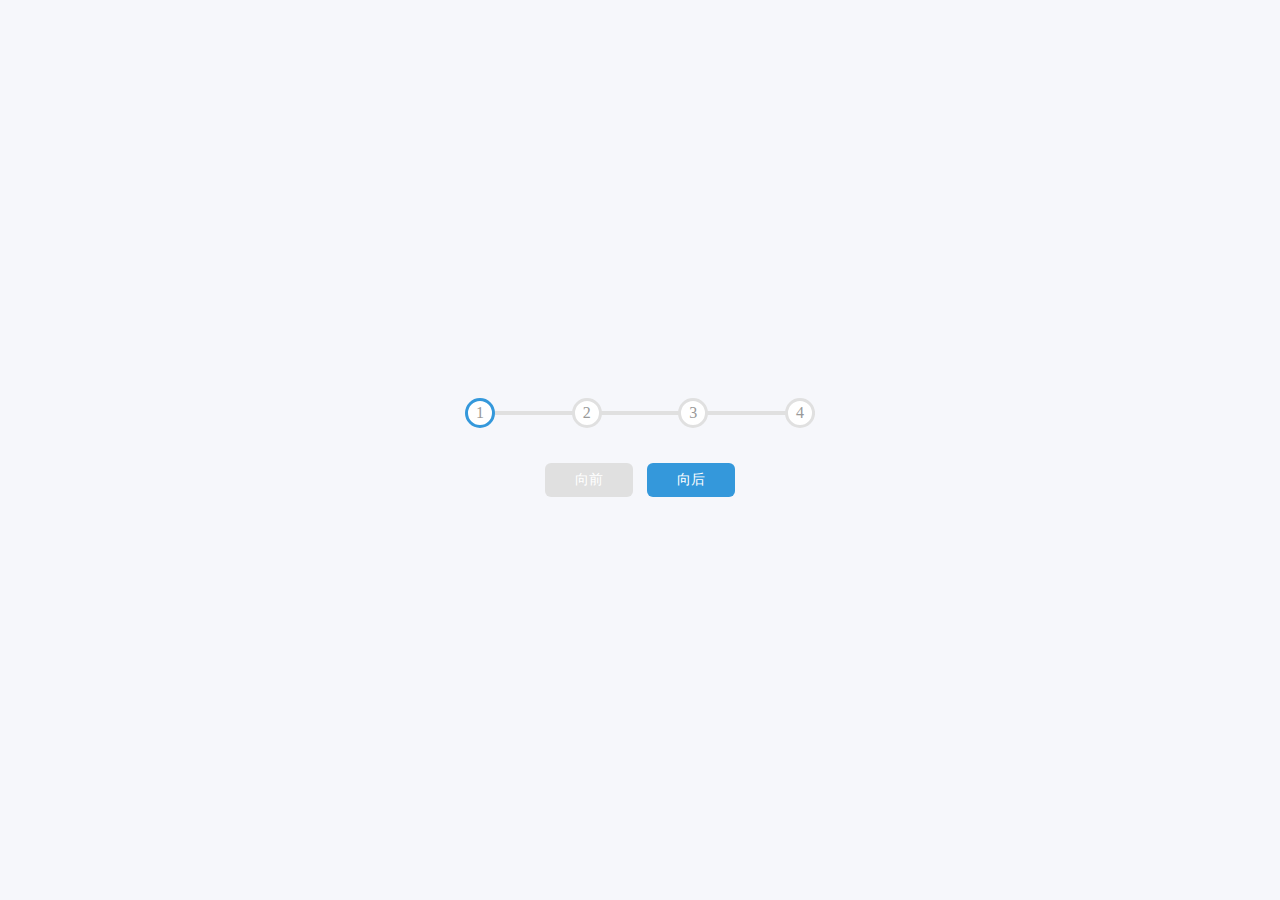
<file: 02-Progress Steps/index.html>
<!DOCTYPE html>
<html lang="en">
<head>
  <meta charset="UTF-8">
  <meta name="viewport" content="width=device-width, initial-scale=1.0">
  <link rel="stylesheet" href="style.css">
  <title>02-Progress Steps</title>
</head>
<body>
  <div class="container">
    <div class="progress-container">
      <div class="progress" id="progress"></div>
      <div class="circle active">1</div>
      <div class="circle">2</div>
      <div class="circle">3</div>
      <div class="circle">4</div>

    </div>
    <button class="btn" id="prev" disabled>向前</button>
    <button class="btn" id="next">向后</button>

  </div>
  <script src="script.js"></script>
</body>
</html>
</file>
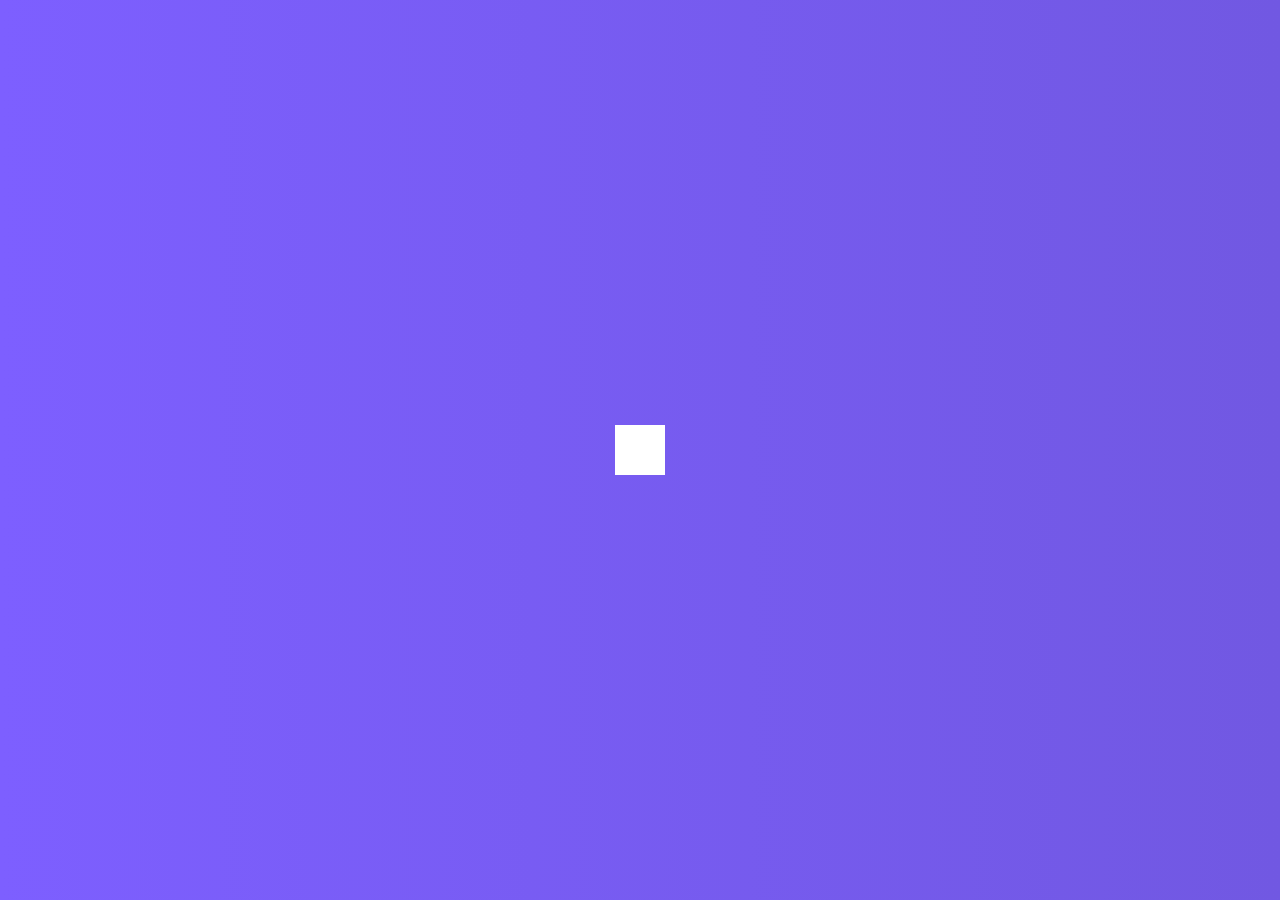
<file: 04-Hidden Search Widget/index.html>
<!DOCTYPE html>
<html lang="en">
<head>
  <meta charset="UTF-8">
  <meta name="viewport" content="width=device-width, initial-scale=1.0">
  <link rel="stylesheet" href="https://cdnjs.cloudflare.com/ajax/libs/font-awesome/5.14.0/css/all.min.css" integrity="sha512-1PKOgIY59xJ8Co8+NE6FZ+LOAZKjy+KY8iq0G4B3CyeY6wYHN3yt9PW0XpSriVlkMXe40PTKnXrLnZ9+fkDaog==" crossorigin="anonymous" />
  <link rel="stylesheet" href="style.css">
  <title>04-Hidden Search Widget</title>
</head>
<body>
  <div class="search">
    <input type="text" class="input" placeholder="Search...">
    <button class="btn">
      <i class="fas fa-search"></i>
    </button>
  </div>
  <script src="script.js"></script>
</body>
</html>
</file>
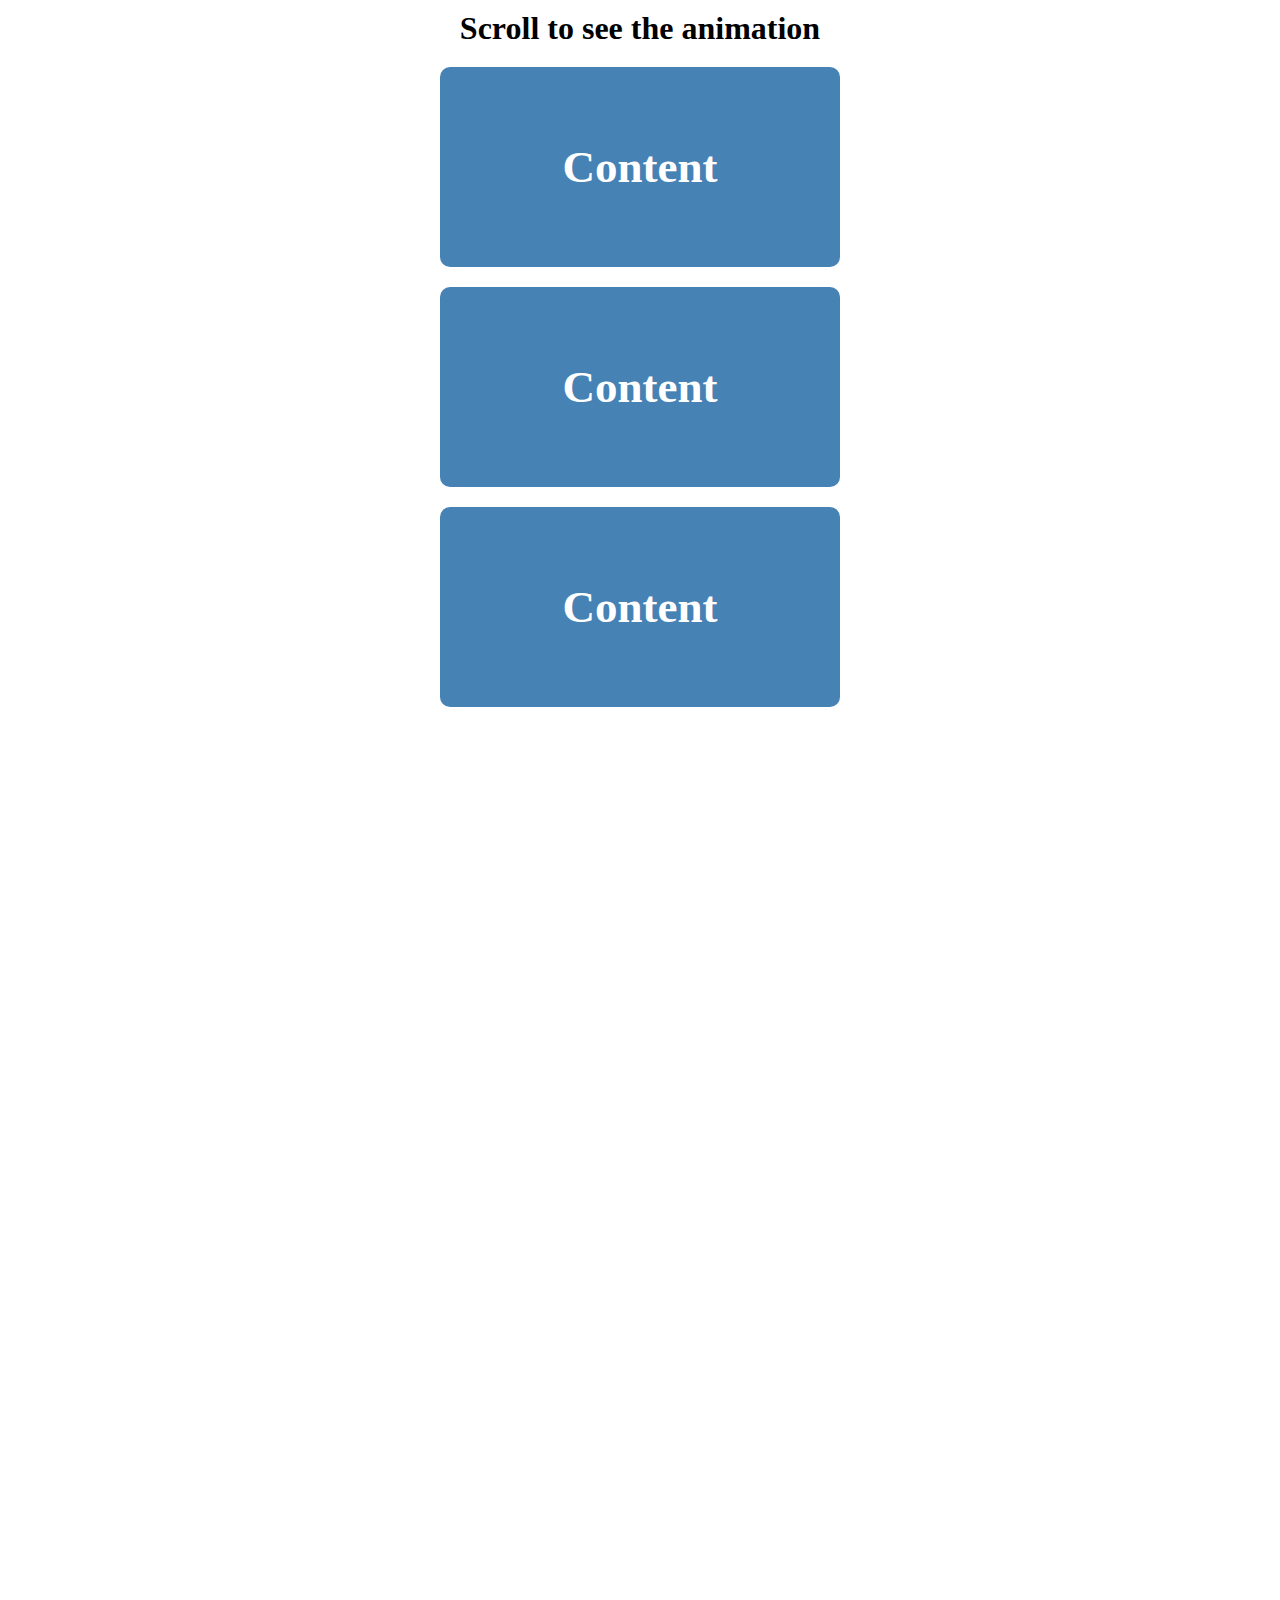
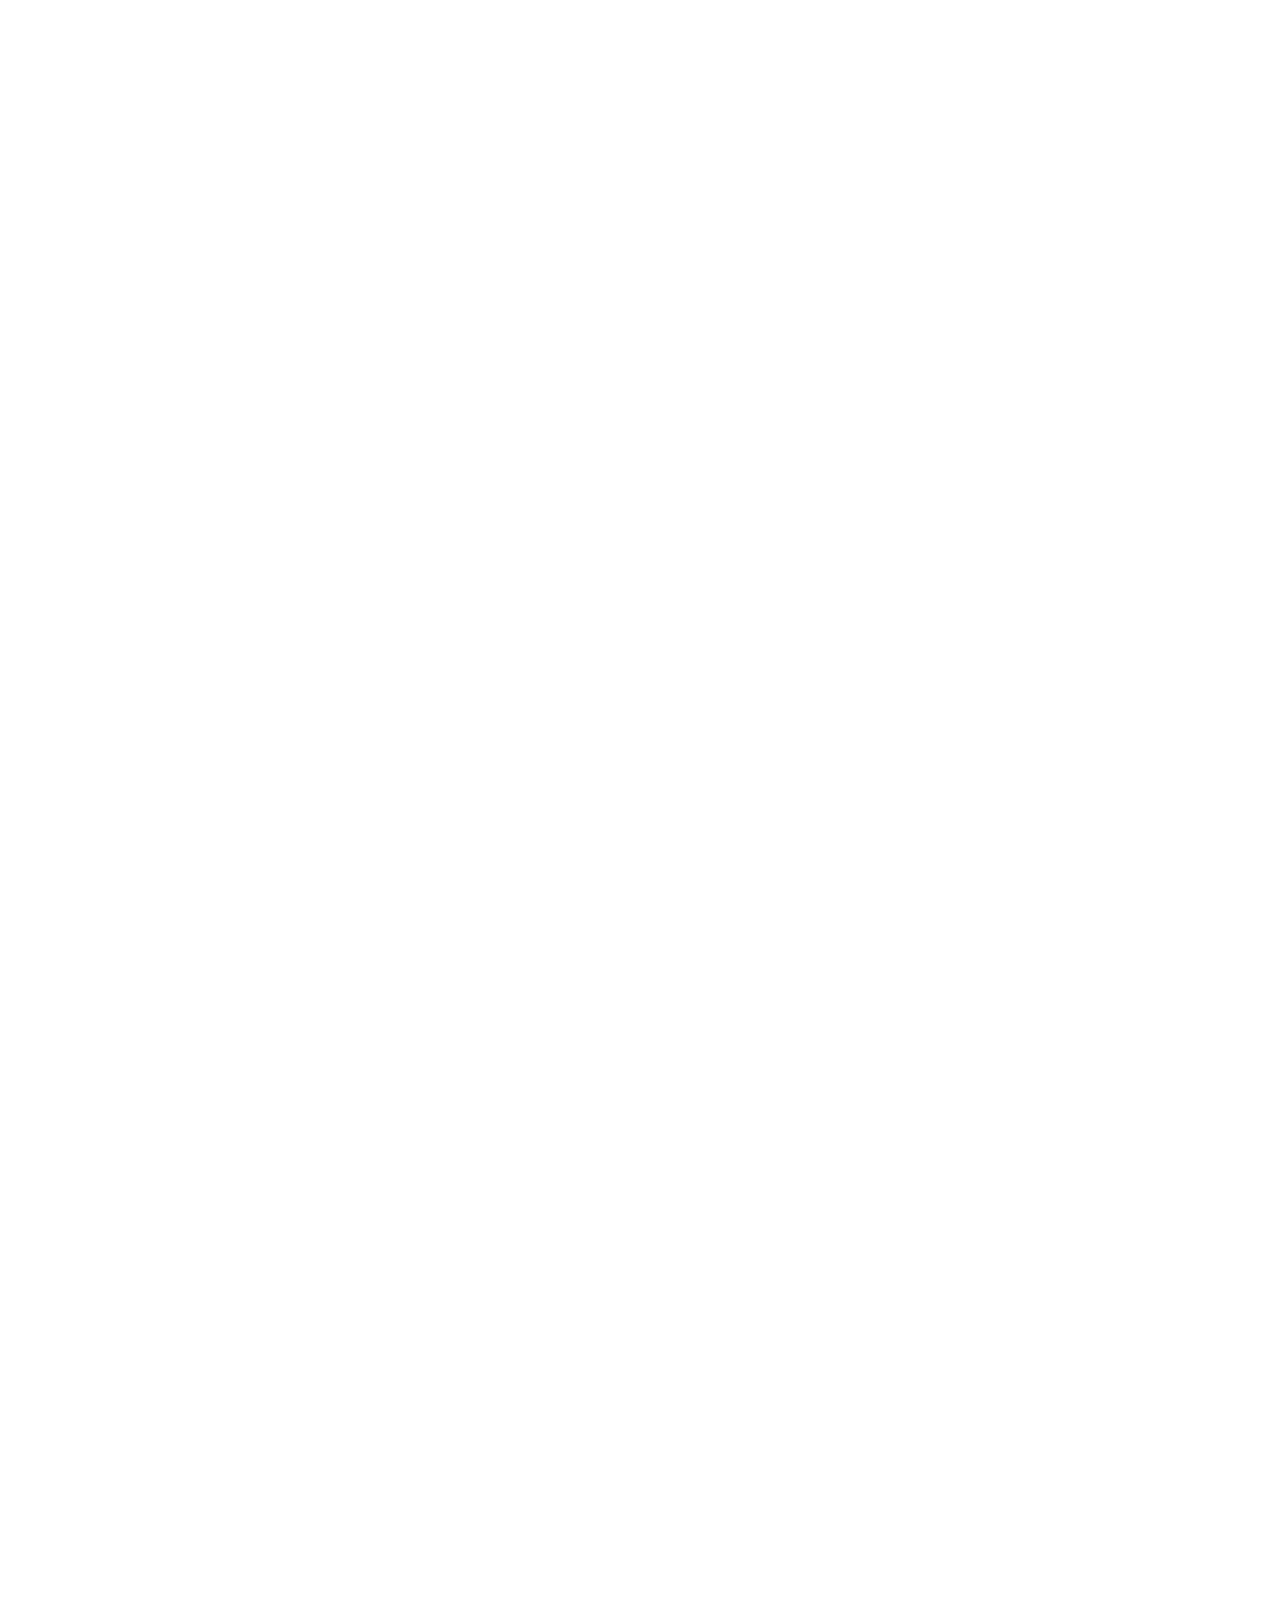
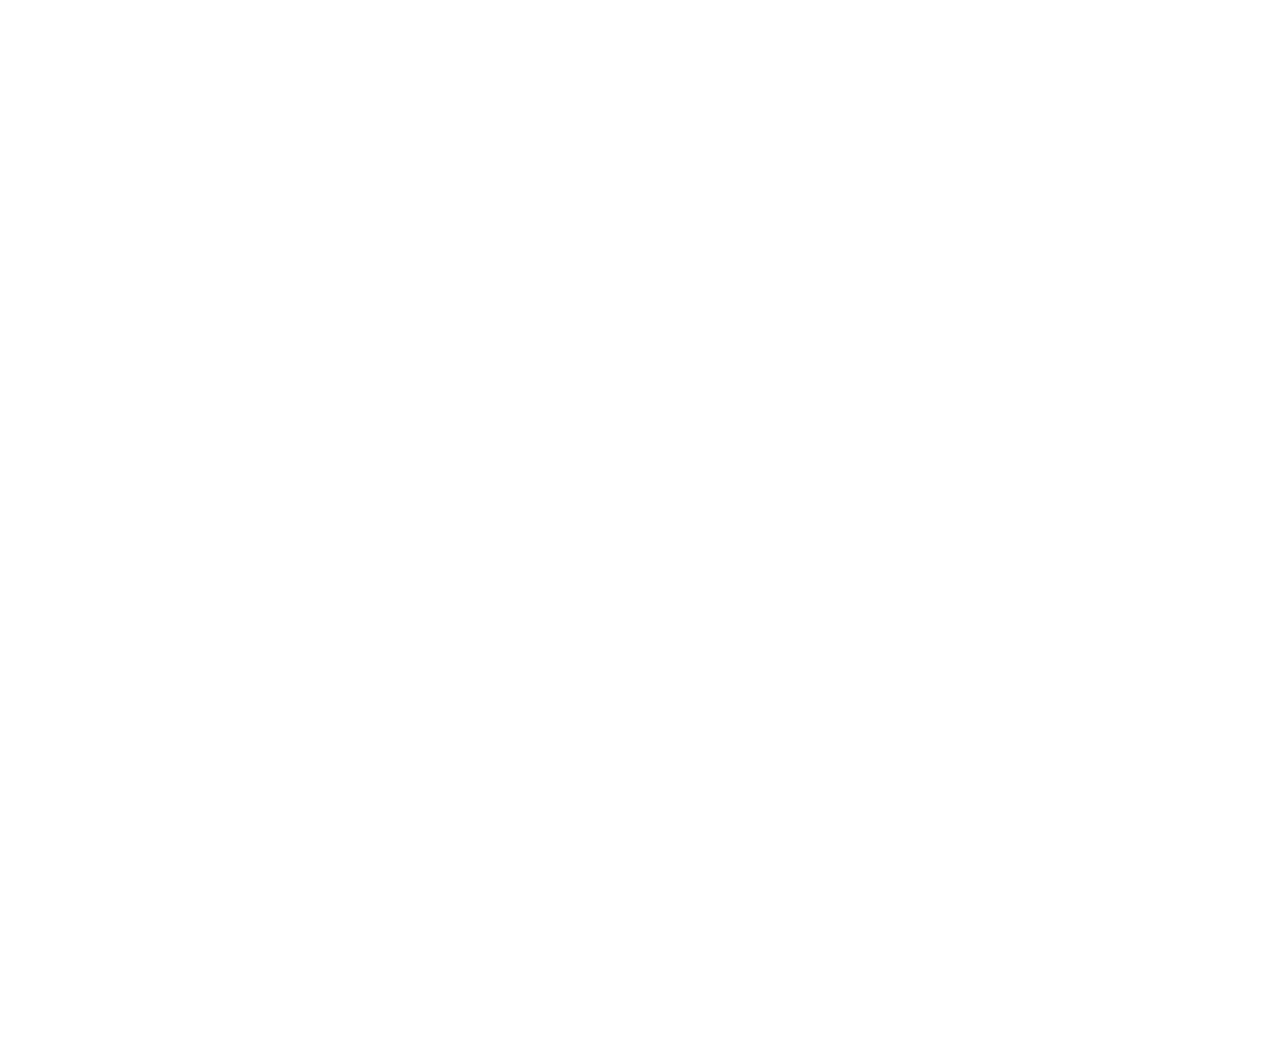
<file: 06-Scroll Animation/index.html>
<!DOCTYPE html>
<html lang="en">
<head>
  <meta charset="UTF-8">
  <meta name="viewport" content="width=device-width, initial-scale=1.0">
  <link rel="stylesheet" href="style.css">
  <title>06-Scroll Animation</title>
</head>
<body>
  <h1>Scroll to see the animation</h1>
  <div class="box"><h2>Content</h2></div>
  <div class="box"><h2>Content</h2></div>
  <div class="box"><h2>Content</h2></div>
  <div class="box"><h2>Content</h2></div>
  <div class="box"><h2>Content</h2></div>
  <div class="box"><h2>Content</h2></div>
  <div class="box"><h2>Content</h2></div>
  <div class="box"><h2>Content</h2></div>
  <div class="box"><h2>Content</h2></div>
  <div class="box"><h2>Content</h2></div>
  <div class="box"><h2>Content</h2></div>
  <div class="box"><h2>Content</h2></div>
  <div class="box"><h2>Content</h2></div>
  <div class="box"><h2>Content</h2></div>
  <div class="box"><h2>Content</h2></div>
  <div class="box"><h2>Content</h2></div>
  <div class="box"><h2>Content</h2></div>
  <div class="box"><h2>Content</h2></div>
  <div class="box"><h2>Content</h2></div>

  <script src="script.js"></script>
</body>
</html>
</file>
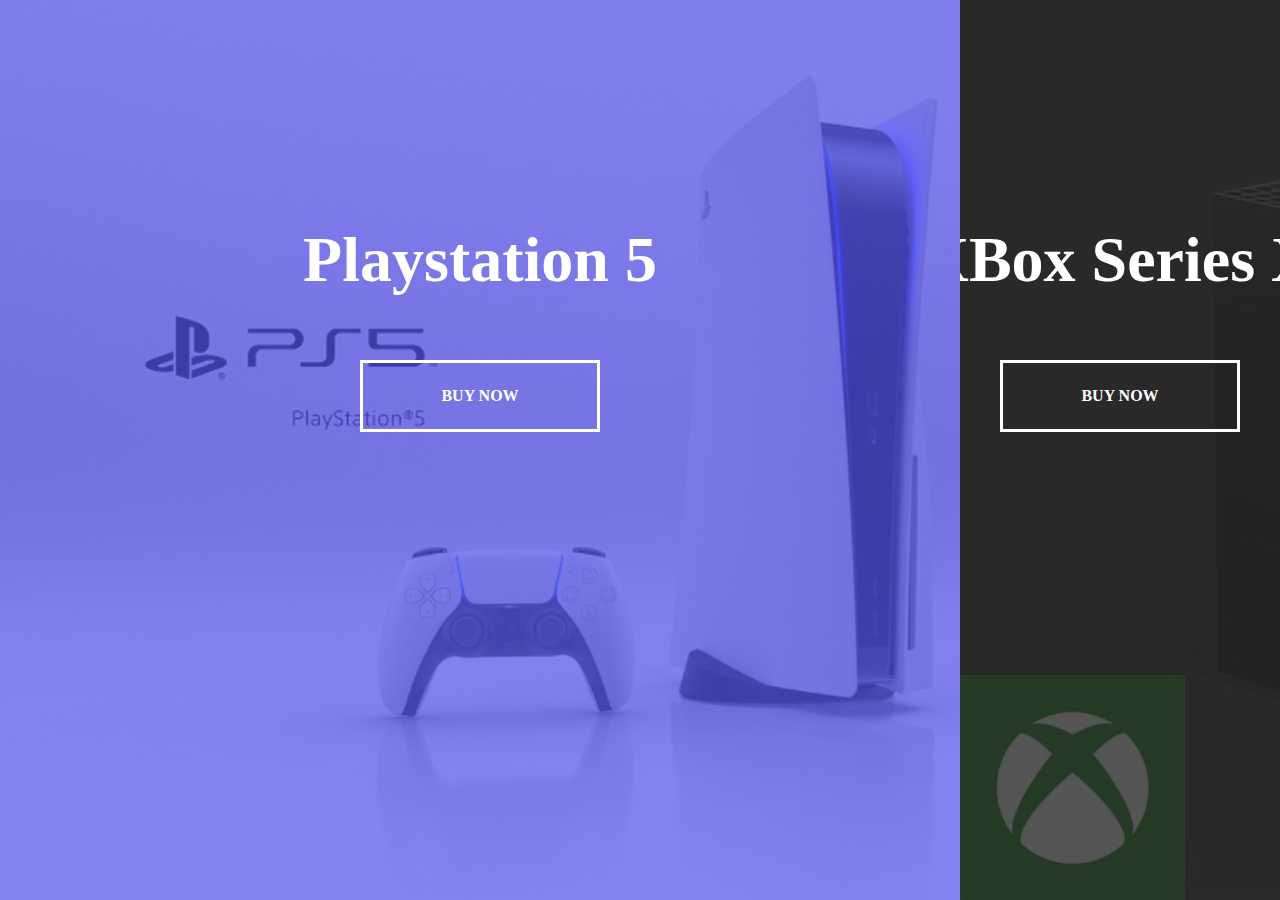
<file: 07-Split Landing Page/index.html>
<!DOCTYPE html>
<html lang="en">
<head>
  <meta charset="UTF-8">
  <meta name="viewport" content="width=device-width, initial-scale=1.0">
  <link rel="stylesheet" href="style.css">
  <title>07-Split Landing Page</title>
</head>
<body>
  <div class="container">
    <div class="split left">
      <h1>Playstation 5</h1>
      <a href="#" class="btn">Buy now</a>
    </div>
    <div class="split right">
      <h1>XBox Series X</h1>
      <a href="#" class="btn">Buy now</a>
    </div>
  </div>
  <script src="script.js"></script>
</body>
</html>
</file>
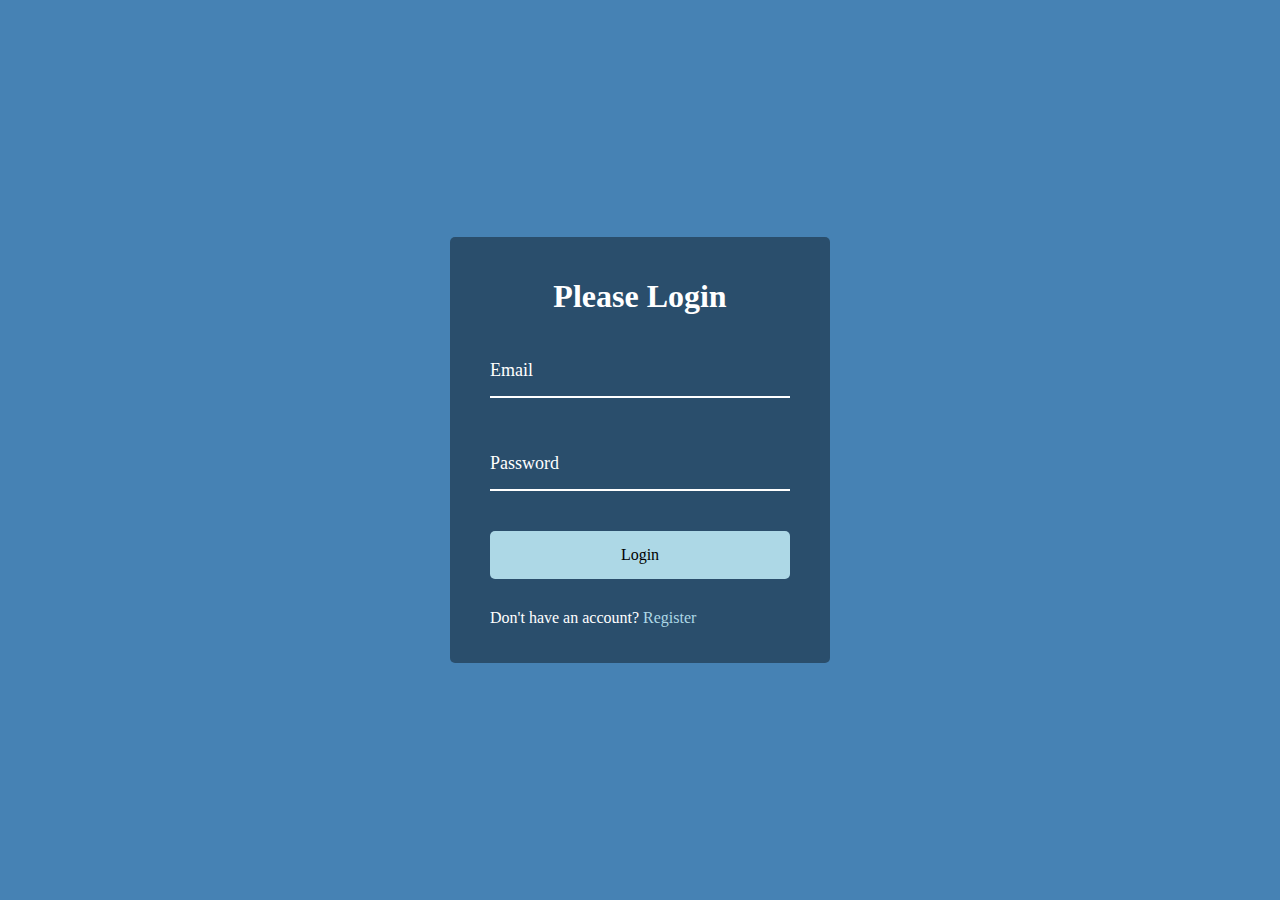
<file: 08-Form Wave/index.html>
<!DOCTYPE html>
<html lang="en">
<head>
  <meta charset="UTF-8">
  <meta name="viewport" content="width=device-width, initial-scale=1.0">
  <link rel="stylesheet" href="style.css">
  <title>08-Form Wave</title>
</head>
<body>
  <div class="container">
    <h1>Please Login</h1>
    <form>
      <div class="form-control">
        <input type="text" required>
        <label>Email</label>
          <!-- <label>
            <span style="transition-delay: 0ms">E</span>
              <span style="transition-delay: 50ms">m</span>
              <span style="transition-delay: 100ms">a</span>
              <span style="transition-delay: 150ms">i</span>
              <span style="transition-delay: 200ms">l</span>
        </label> -->
      </div>

      <div class="form-control">
        <input type="password" required>
        <label>Password</label>
      </div>

      <button class="btn">Login</button>
      <p class="text">Don't have an account? <a href="#">Register</a> </p>
    </form>
  </div>
  <script src="script.js"></script>
</body>
</html>
</file>
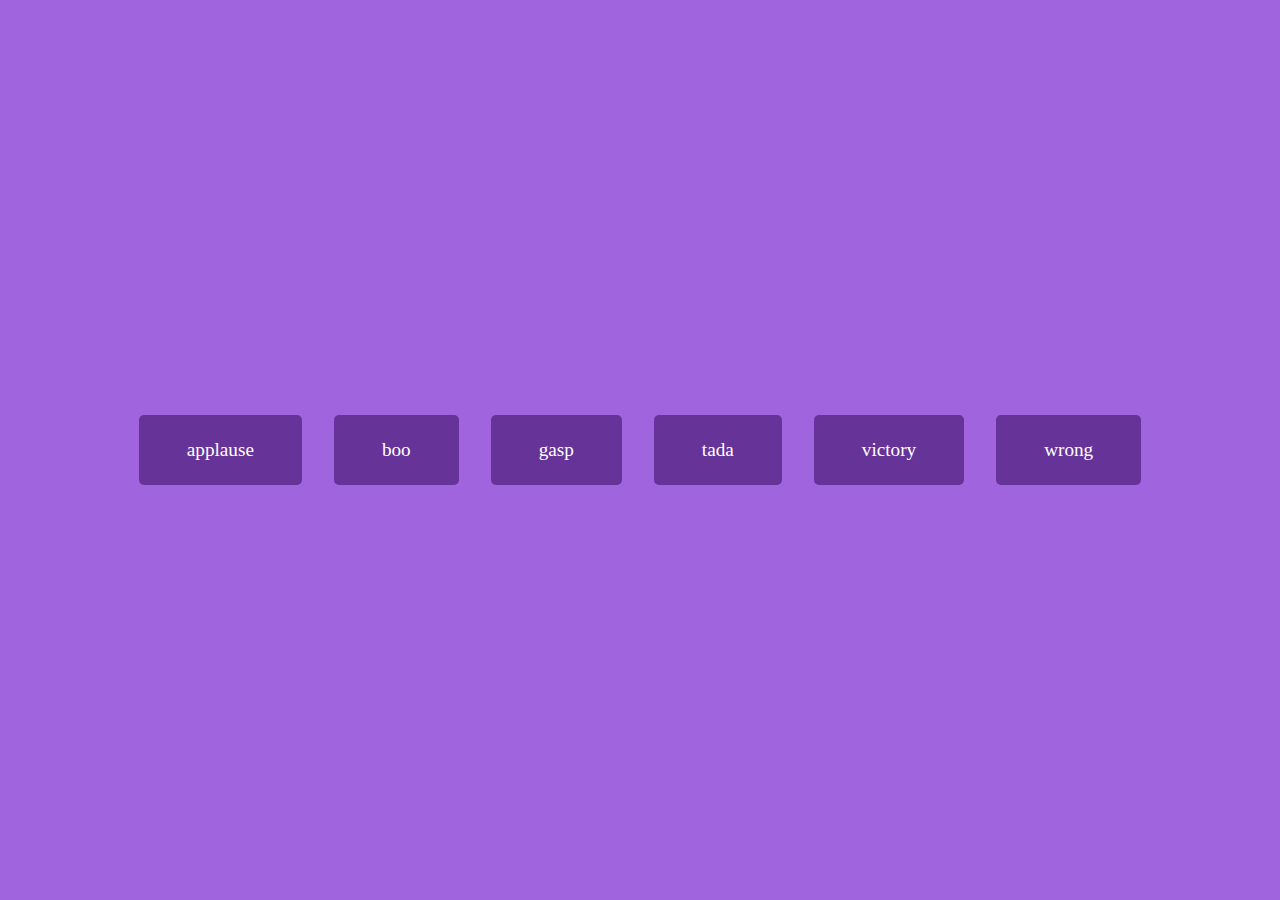
<file: 09-Sound Board/index.html>
<!DOCTYPE html>
<html lang="en">
<head>
  <meta charset="UTF-8">
  <meta name="viewport" content="width=device-width, initial-scale=1.0">
  <link rel="stylesheet" href="style.css">
  <title>09-Sound Board</title>
</head>
<body>
  <audio id="applause" src="sounds/applause.mp3"></audio>
  <audio id="boo" src="sounds/boo.mp3"></audio>
  <audio id="gasp" src="sounds/gasp.mp3"></audio>
  <audio id="tada" src="sounds/tada.mp3"></audio>
  <audio id="victory" src="sounds/victory.mp3"></audio>
  <audio id="wrong" src="sounds/wrong.mp3"></audio>

  <div id="buttons"></div>

  <script src="script.js"></script>
</body>
</html>
</file>
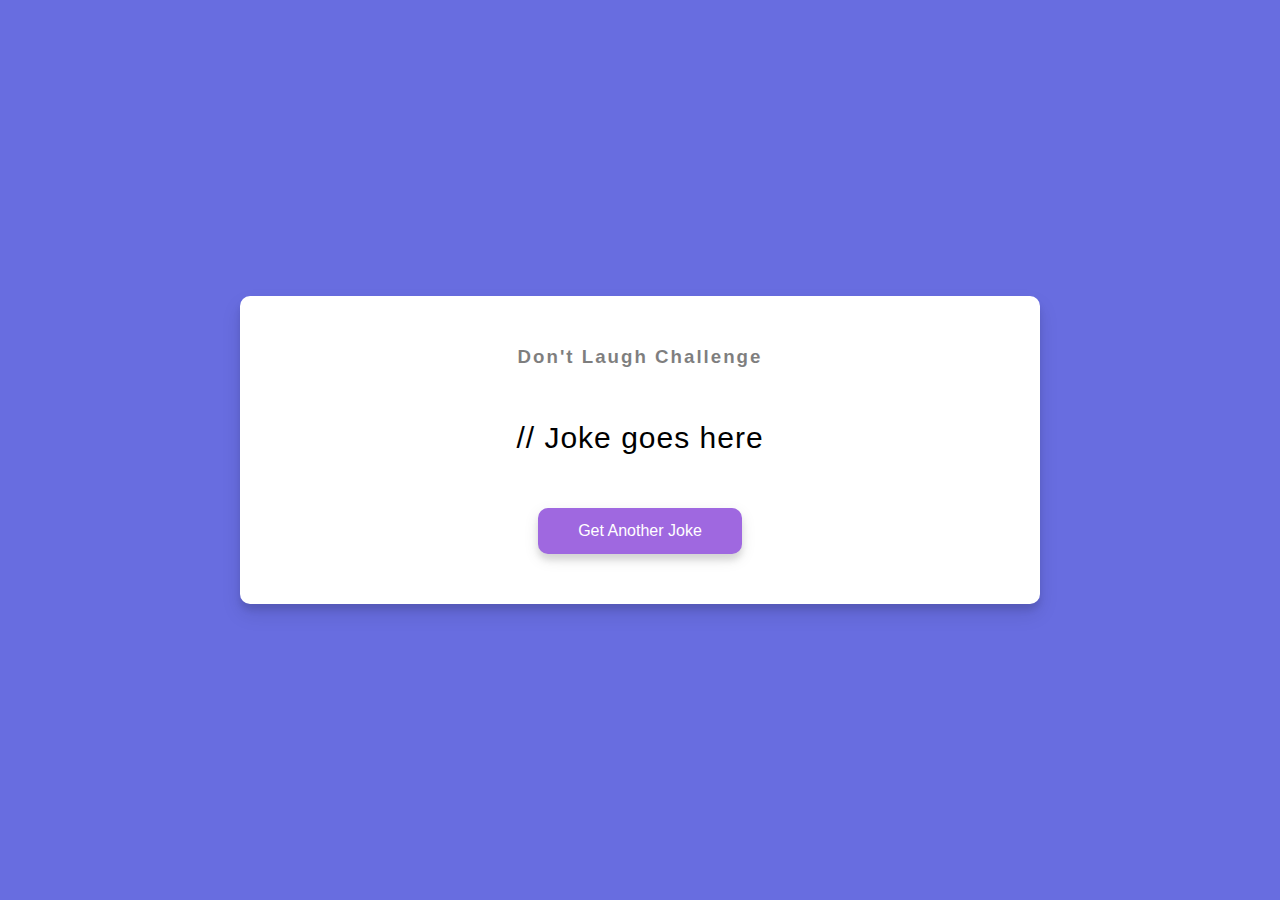
<file: 10-Dad Jokes/index.html>
<!DOCTYPE html>
<html lang="en">
<head>
  <meta charset="UTF-8">
  <meta name="viewport" content="width=device-width, initial-scale=1.0">
  <link rel="stylesheet" href="style.css">
  <title>10-Dad Jokes</title>
</head>
<body>
  <div class="container">
    <h3>Don't Laugh Challenge</h3>
    <div id="joke" class="joke">// Joke goes here</div>
    <button id="jokeBtn" class="btn">Get Another Joke</button>
  </div>
  <script src="script.js"></script>
</body>
</html>
</file>
<file: 02-Progress Steps/style.css>
:root {
  --line-border-fill: #3498db;
  --line-border-empty: #e0e0e0;
}

* {
  box-sizing: border-box;
}

body {
  background-color: #f6f7fb;
  display: flex;
  align-items: center;
  justify-content: center;
  height: 100vh;
  overflow: hidden;
  margin: 0;
}

.container {
  text-align: center; /* 文字水平居中 */
}

.progress-container {
  display: flex;
  justify-content: space-between;
  position: relative;
  margin-bottom: 30px;
  /* max-width: 100%; */
  width: 350px;
}

.progress-container::before { /* 绘制最下面的线条 */
  content: '';
  background-color: var(--line-border-empty);
  position: absolute;
  top: 50%;
  left: 0;
  transform: translateY(-50%); /* 向上偏移自己高度的一半，这样就居中了 */
  height: 4px;
  width: 100%;
  z-index: -1;
}

.progress { /* 进度条 */
  background-color: var(--line-border-fill);
  position: absolute; /* 绝对定位以后，就不会占用1234的空间了 */
  top: 50%;
  left: 0;
  transform: translateY(-50%);
  height: 4px;
  width: 0%;
  z-index: -1;
  transition: 0.4s ease; /* ease：逐渐慢下来 */
}

.circle {
  background-color: #fff;
  color: #999;
  border-radius: 50%;
  height: 30px;
  width: 30px;

  display: flex;
  align-items: center;
  justify-content: center;

  border: 3px solid var(--line-border-empty);
  transition: 0.4s ease;
}

.circle.active {
  border-color: var(--line-border-fill)
}

.btn {
  background-color: var(--line-border-fill);
  color: #fff;
  border: 0;
  border-radius: 6px;
  cursor: pointer;
  padding: 8px 30px;
  margin: 5px;
  font-size: 14px;
}

.btn:active {
  transform: scale(0.98); /* 控制按钮缩放，点击会变小 */
}

.btn:focus {
  outline: 0; /* 没发现效果 */
}

.btn:disabled {
  background-color: var(--line-border-empty);
  cursor: not-allowed;
}
</file>
<file: 04-Hidden Search Widget/style.css>
* {
  box-sizing: border-box;
}

body {
  background-image: linear-gradient(90deg, #7d5fff, #7158e2); /* linear-gradient */
  display: flex;
  align-items: center;
  justify-content: center;
  height: 100vh;
  overflow: hidden;
  margin: 0;
}

.search {
  position: relative;
  height: 50px;
}

.search .input {
  background-color: #fff;
  border: 0;
  font-size: 18px;
  padding: 15px;
  height: 50px;
  width: 50px;
  transition: width 0.3s ease;
}

.btn {
  background-color: #fff;
  border: 0;
  cursor: pointer;
  font-size: 24px;
  position: absolute;
  /* position: relative; */
  top: 0;
  left: 0;
  height: 50px;
  width: 50px;
  transition: transform 0.3s ease;
}

.btn:focus, .input:focus {
  outline: none;
}

.search.active .input {
  width: 200px;
}

.search.active .btn {
  transform: translateX(198px);
}
</file>
<file: 06-Scroll Animation/style.css>
* {
  box-sizing: border-box;
}

body {
  display: flex;
  flex-direction: column;
  align-items: center;
  justify-content: center;
  margin: 0;
  overflow-x: hidden;
}

h1 {
  margin: 10px;
}

.box {
  background-color: steelblue;
  color: #fff;
  display: flex;
  align-items: center;
  justify-content: center;
  width: 400px;
  height: 200px;
  margin: 10px;
  border-radius: 10px;
  box-shadow: 2px 4px 5px rgba(0, 0, 0. 0.3); /* x 偏移量 | y 偏移量 | 阴影模糊半径 | 阴影颜色 */
  transform: translateX(400%);
  transition: transform 0.4s ease;
}

.box:nth-of-type(even) { /* 偶数是往左偏 */
  transform: translateX(-400%);
}

.box.show {
  transform: translateX(0);
}

.box h2 {
  font-size: 45px;
}
</file>
<file: 07-Split Landing Page/style.css>
:root {
  --left-bg-color: rgba(87, 84, 236, 0.7);
  --right-bg-color: rgba(43, 43, 43, 0.8);
  --left-btn-hover-color: rgba(87, 84, 236, 1);
  --right-btn-hover-color: rgba(28, 122, 28, 1);
  --hover-width: 75%;
  --other-width: 25%;
  --speed: 1000ms;
}

* {
  box-sizing: border-box;
}

body {
  height: 100vh;
  overflow: hidden;
  margin: 0;
}

h1 {
  font-size: 4rem;
  color: #fff;
  position: absolute;
  left: 50%;
  top: 20%;
  transform: translateX(-50%);
  white-space: nowrap; /* 文本不会换行，文本会在在同一行上继续，直到遇到 <br> 标签为止。 */
}

.btn {
  position: absolute;
  display: flex;
  align-items: center;
  justify-content: center;
  left: 50%;
  top: 40%;
  transform: translateX(-50%);
  text-decoration: none;
  color: #fff;
  border: 0.2rem #fff solid;
  font-size: 1rem;
  font-weight: bold;
  text-transform: uppercase;
  width: 15rem;
  padding: 1.5rem;

}

.split.left .btn:hover {
  background-color: var(--left-btn-hover-color);
  border-color: var(--left-btn-hover-color);
}

.split.right .btn:hover {
  background-color: var(--right-btn-hover-color);
  border-color: var(--right-btn-hover-color);
}

.container {
  position: absolute;
  width: 100%;
  height: 100%;
  background-color: #333;
}

.split {
  position: absolute;
  width: 50%;
  height: 100%;
  overflow: hidden;
}

.split.left {
  left: 0;
  background: url('ps.jpg');
  background-repeat: no-repeat;
  background-size: cover;
}

.split.left::before {
  content: '';
  position: absolute;
  width: 100%;
  height: 100%;
  background-color: var(--left-bg-color);
}

.split.right {
  /* left: 50%; 不能这样写 */
  right: 0;
  background: url('xbox.jpg');
  background-repeat: no-repeat;
  background-size: cover;
}

.split.right::before {
  content: '';
  position: absolute;
  width: 100%;
  height: 100%;
  background-color: var(--right-bg-color);
}

.split.right,
.split.left,
.split.right::before,
.split.left::before {
  transition: all var(--speed) ease-in-out;
}

.hover-left .left {
  width: var(--hover-width);
}

.hover-left .right {
  width: var(--other-width);
}

.hover-right .left {
  width: var(--other-width);
}

.hover-right .right {
  width: var(--hover-width);
}
</file>
<file: 08-Form Wave/style.css>
* {
  box-sizing: border-box;
}

body {
  background-color: steelblue;
  color: #fff;
  display: flex;
  flex-direction: column;
  align-items: center;
  justify-content: center;
  height: 100vh;
  overflow: hidden;
  margin: 0;
}

.container {
  background-color: rgba(0, 0, 0, 0.4);
  padding: 20px 40px;
  border-radius: 5px;
}

.container h1 {
  text-align: center; /* 水平居中 */
  margin-bottom: 30px;
}

.container a {
  text-decoration: none;
  color: lightblue;
}

.btn {
  cursor: pointer;
  display: inline-block;
  width: 100%;
  background: lightblue;
  padding: 15px;
  font-family: inherit;
  font-size: 16px;
  border: 0;
  border-radius: 5px;
}

.btn:focus {
  outline: 0;
}

.btn:active {
  transform: scale(0.98);
}

.text {
  margin-top: 30px;
}

.form-control {
  position: relative;
  margin: 20px 0 40px; /* 上 左右 下 */
  width: 300px;
}

.form-control input {
  background-color: transparent;
  border: 0;
  border-bottom: 2px #fff solid;
  display: block;
  width: 100%;
  padding: 15px 0; /* 上下 左右 */
  font-size: 18px;
  color: #fff;
}

.form-control input:focus, /* 聚焦和有值 */ 
.form-control input:valid {
  outline: 0;
  border-bottom-color: lightblue;
}

.form-control label {
  position: absolute;
  top: 15px;
  left: 0;
  pointer-events: none; /* 设置元素是否对鼠标事件做出反应 */
}

.form-control label span {
  display: inline-block;
  font-size: 18px;
  min-width: 5px;
  margin: 0;
  padding: 0;
  transition: 0.3s cubic-bezier(0.68, -0.55, 0.265, 1.55);
}

.form-control input:focus + label span,
.form-control input:valid + label span {
  color: lightblue;
  transform: translateY(-30px);
}
</file>
<file: 09-Sound Board/style.css>
* {
  box-sizing: border-box;
}

body {
  background-color: rgb(161, 100, 223);
  display: flex;
  flex-wrap: wrap;
  align-items: center;
  justify-content: center;
  text-align: center;
  height: 100vh;
  overflow: hidden;
  margin: 0;
}

.btn {
  background-color: rebeccapurple;
  border-radius: 5px;
  border: none ;
  color: #fff;
  margin: 1rem;
  padding: 1.5rem 3rem;
  font-size: 1.2rem;
  font-family: inherit;
  cursor: pointer;
}

.btn:hover {
  opacity: 0.9;
}

.btn:focus {
  outline: none;
}
</file>
<file: 10-Dad Jokes/style.css>
* {
  box-sizing: border-box;
}

body {
  background-color: #686de0;
  font-family: 'Roboto', sans-serif;
  display: flex;
  flex-direction: column;
  align-items: center;
  justify-content: center;
  height: 100vh;
  overflow: hidden;
  margin: 0;
  padding: 20px;
}

.container {
  background-color: #fff;
  box-shadow: 0 10px 20px rgba(0, 0, 0, 0.1), 0 6px 6px rgba(0, 0, 0, 0.1);
  border-radius: 10px;
  padding: 50px 20px;
  text-align: center;
  max-width: 100%;
  width: 800px;
}

h3 {
  margin: 0;
  opacity: 0.5;
  letter-spacing: 2px;
}

.joke {
  font-size: 30px;
  letter-spacing: 1px;
  line-height: 40px;
  margin: 50px auto;
  max-width: 600px;
}

.btn {
  background-color: #9f68e0;
  color: #fff;
  border: 0;
  border-radius: 10px;
  box-shadow: 0 5px 15px rgba(0, 0, 0, 0.1), 0 6px 6px rgba(0, 0, 0, 0.1);
  padding: 14px 40px;
  font-size: 16px;
  cursor: pointer;
}

.btn:active {
  transform: scale(0.98);
}

.btn:focus {
  outline: 0;
}
</file>
